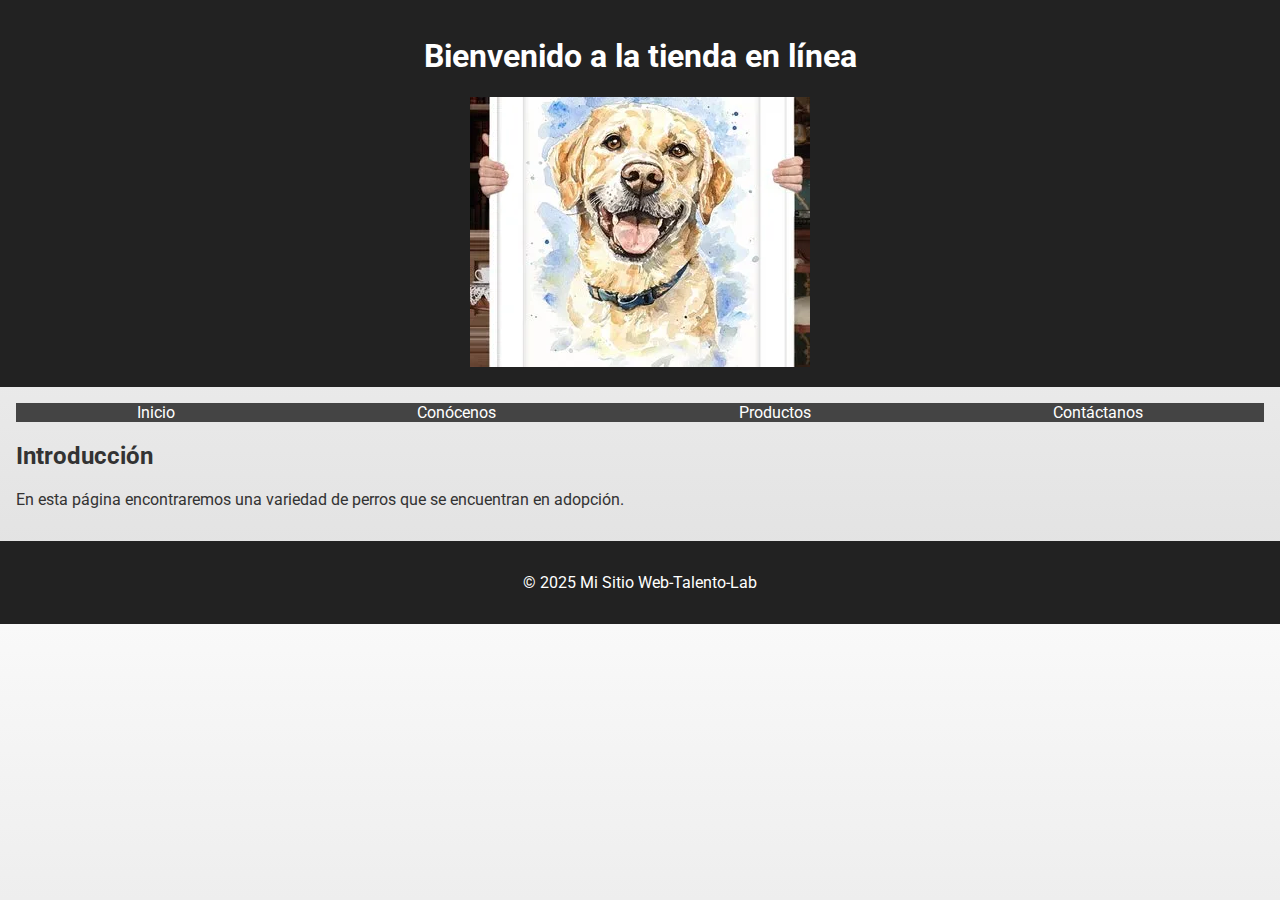
<file: index.html>
<!DOCTYPE html>
<html lang="es">
<head>
    <meta charset="UTF-8">
    <meta name="viewport" content="width=device-width, initial-scale=1.0">
    <meta name="description" content="Curso de Front-End: Aprende los fundamentos del desarrollo web.">
    <title>e-Commerce</title>
    <link rel="stylesheet" href="styles.css">
    <link href="https://fonts.googleapis.com/css2?family=Roboto&family=Lobster&display=swap" rel="stylesheet">
</head>
<body>
    <header>
        <h1>Bienvenido a la tienda en línea</h1>
        <img src="./Fotos/logo.png" alt="Logo de la tienda en línea">
    </header>
    <main>
        <nav>
            <ul>
                <li><a href="./index.html">Inicio</a></li>
                <li><a href="./Conocenos.html">Conócenos</a></li>
                <li><a href="./Productos.html">Productos</a></li>
                <li><a href="./Contactanos.html">Contáctanos</a></li>
            </ul>
        </nav>
        <section>
            <h2>Introducción</h2>
            <p>En esta página encontraremos una variedad de perros que se encuentran en adopción.</p>
        </section>
    </main>
    <footer>
        <p>&copy; 2025 Mi Sitio Web-Talento-Lab</p>
    </footer>
</body>
</html>
</file>
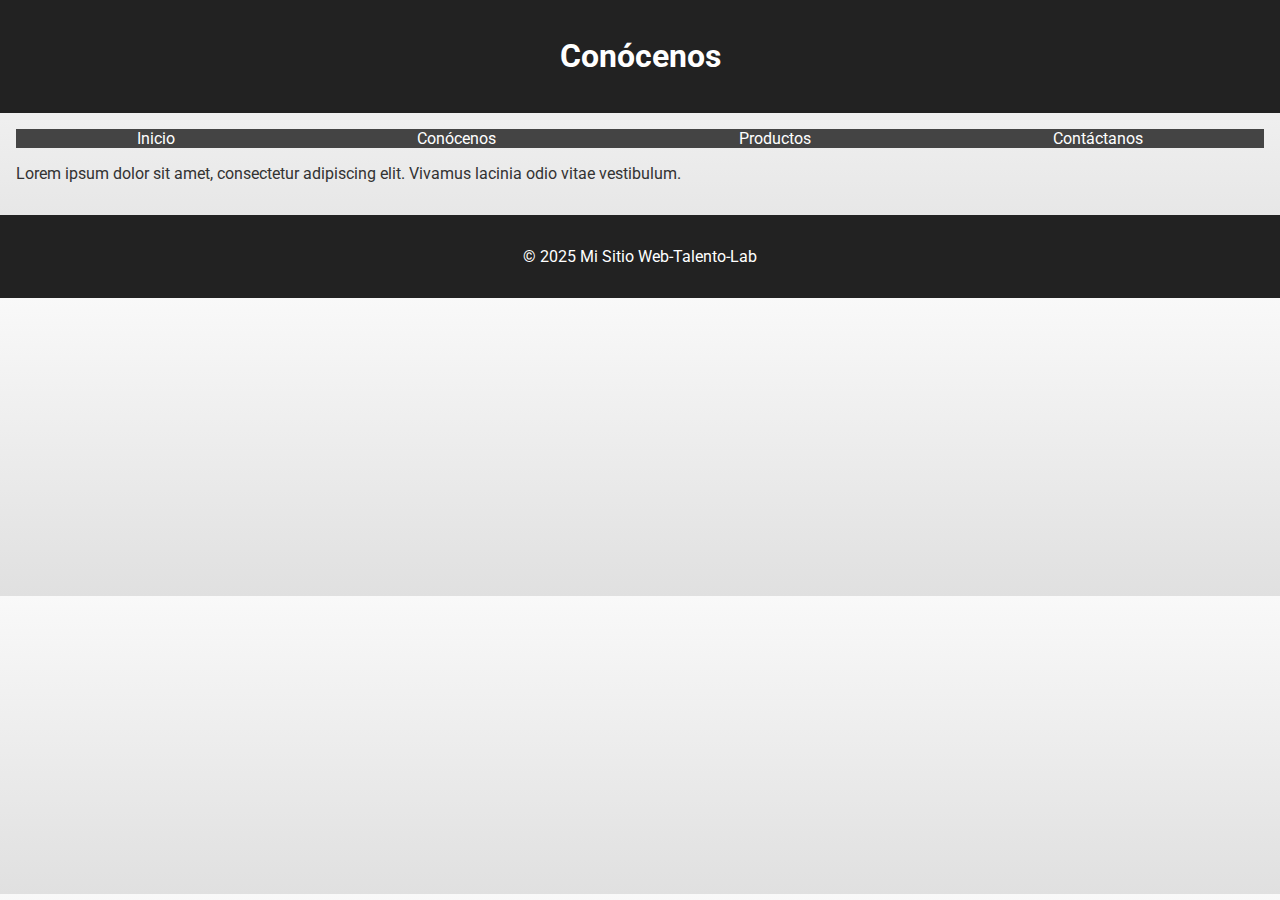
<file: Conocenos.html>
<!DOCTYPE html>
<html lang="es">
<head>
    <meta charset="UTF-8">
    <meta name="viewport" content="width=device-width, initial-scale=1.0">
    <title>Conócenos</title>
    <link rel="stylesheet" href="styles.css">
    <link href="https://fonts.googleapis.com/css2?family=Roboto&family=Lobster&display=swap" rel="stylesheet">
</head>
<body>
    <header>
        <h1>Conócenos</h1>
    </header>
    <main>
        <nav>
            <ul>
                <li><a href="./index.html">Inicio</a></li>
                <li><a href="./Conocenos.html">Conócenos</a></li>
                <li><a href="./Productos.html">Productos</a></li>
                <li><a href="./Contactanos.html">Contáctanos</a></li>
            </ul>
        </nav>
        <p>Lorem ipsum dolor sit amet, consectetur adipiscing elit. Vivamus lacinia odio vitae vestibulum.</p>
    </main>
    <footer>
        <p>&copy; 2025 Mi Sitio Web-Talento-Lab</p>
    </footer>
</body>
</html>
</file>
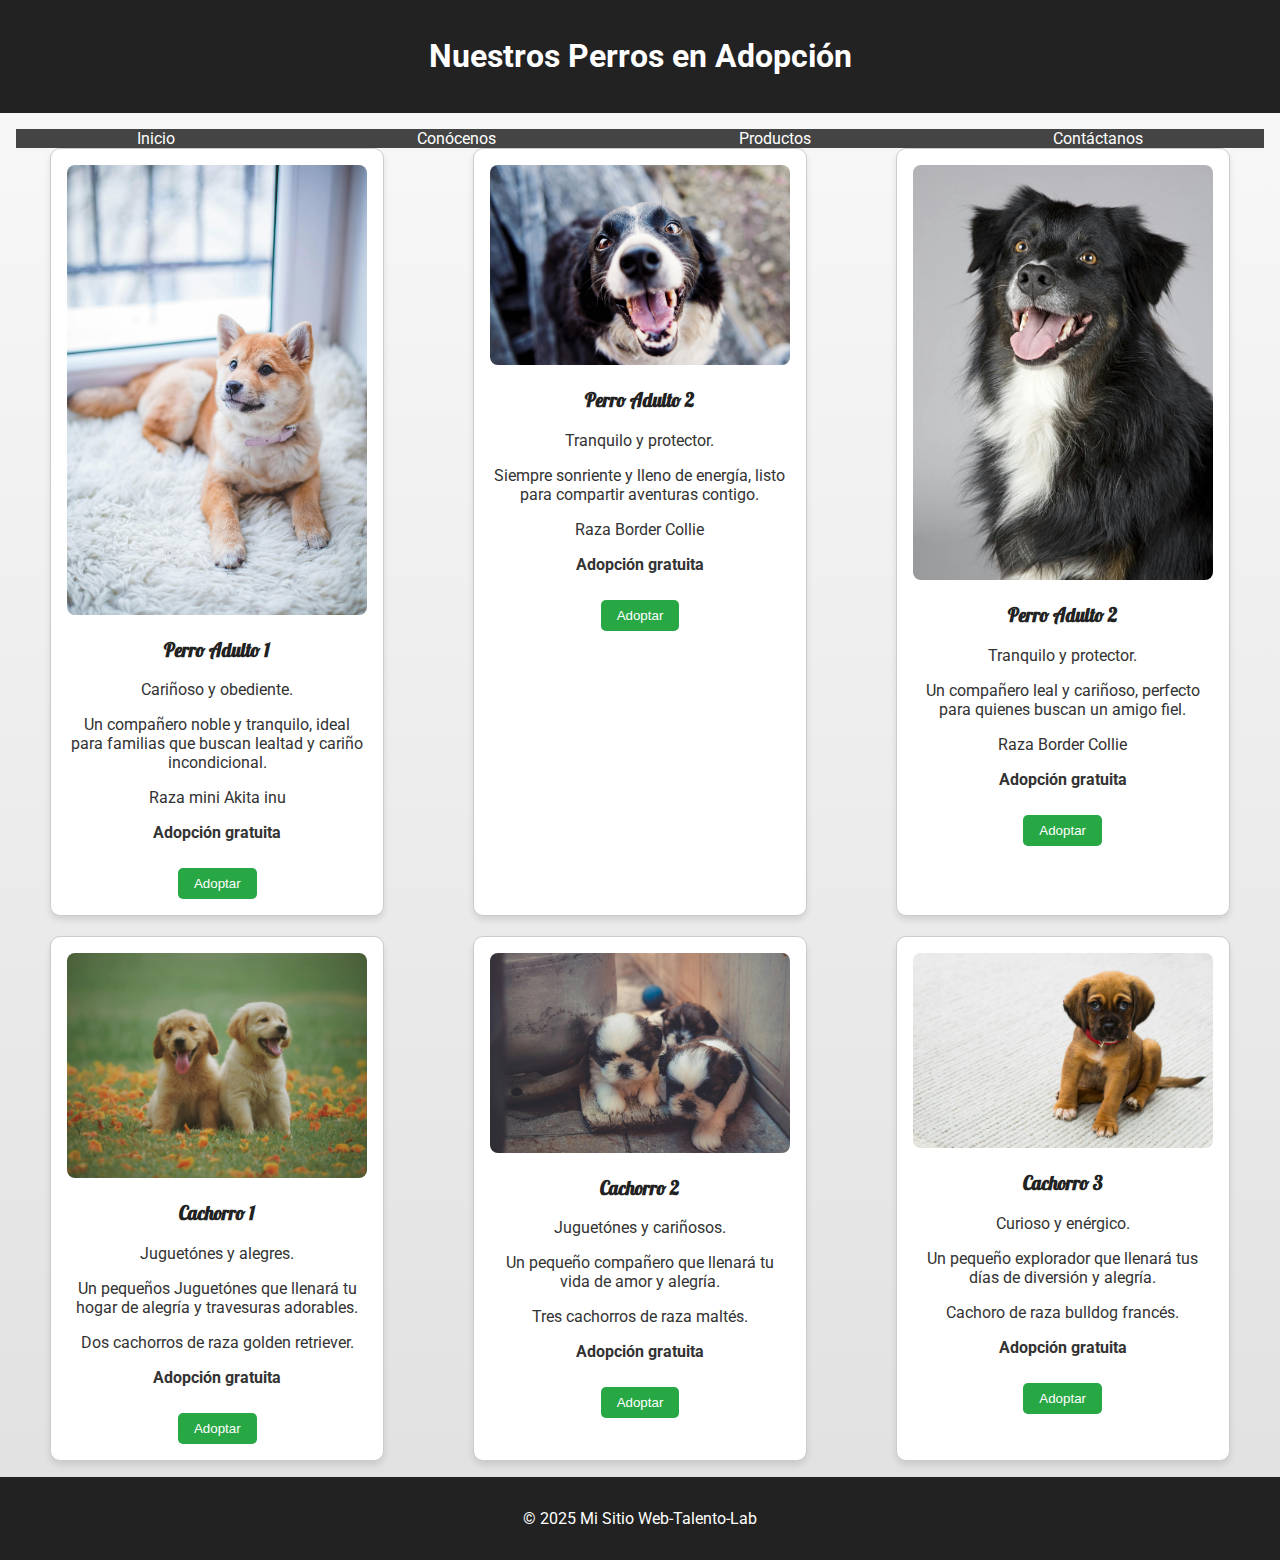
<file: Productos.html>
<!DOCTYPE html>
<html lang="es">
<head>
    <meta charset="UTF-8">
    <meta name="viewport" content="width=device-width, initial-scale=1.0">
    <title>Productos</title>
    <link rel="stylesheet" href="styles.css">
    <link href="https://fonts.googleapis.com/css2?family=Roboto&family=Lobster&display=swap" rel="stylesheet">
</head>
<body>
    <header>
        <h1>Nuestros Perros en Adopción</h1>
    </header>
    <main>
        <nav>
            <ul>
                <li><a href="./index.html">Inicio</a></li>
                <li><a href="./Conocenos.html">Conócenos</a></li>
                <li><a href="./Productos.html">Productos</a></li>
                <li><a href="./Contactanos.html">Contáctanos</a></li>
            </ul>
        </nav>
        <section class="productos">
            <article>
                <img src="./Fotos/Adulto_01.jpg" alt="Perro Adulto 1">
                <h3>Perro Adulto 1</h3>
                <p>Cariñoso y obediente.</p>
                <p>Un compañero noble y tranquilo, ideal para familias que buscan lealtad y cariño incondicional.</p>
                <p>Raza mini Akita inu</p>
                <p><strong>Adopción gratuita</strong></p>
                <button>Adoptar</button>
            </article>
            <article>
                <img src="./Fotos/Adulto_02.jpg" alt="Perro Adulto 2">
                <h3>Perro Adulto 2</h3>
                <p>Tranquilo y protector.</p>
                <p>Siempre sonriente y lleno de energía, listo para compartir aventuras contigo.</p>
                <p>Raza Border Collie</p>
                <p><strong>Adopción gratuita</strong></p>
                <button>Adoptar</button>
            </article>
            <article>
                <img src="./Fotos/Adulto_03.jpg" alt="Perro Adulto 3">
                <h3>Perro Adulto 2</h3>
                <p>Tranquilo y protector.</p>
                <p>Un compañero leal y cariñoso, perfecto para quienes buscan un amigo fiel.</p>
                <p>Raza Border Collie</p>
                <p><strong>Adopción gratuita</strong></p>
                <button>Adoptar</button>
            </article>
            <article>
                <img src="./Fotos/Cachoro_01.jpg" alt="Cachorro 1">
                <h3>Cachorro 1</h3>
                <p>Juguetónes y alegres.</p>
                <p>Un pequeños Juguetónes que llenará tu hogar de alegría y travesuras adorables.</p>
                <p>Dos cachorros de raza golden retriever.</p>
                <p><strong>Adopción gratuita</strong></p>
                <button>Adoptar</button>
            </article>
            <article>
                <img src="./Fotos/Cachoro_02.jpg" alt="Cachorro 2">
                <h3>Cachorro 2</h3>
                <p>Juguetónes y cariñosos.</p>
                <p>Un pequeño compañero que llenará tu vida de amor y alegría.</p>
                <p>Tres cachorros de raza maltés.</p>
                <p><strong>Adopción gratuita</strong></p>
                <button>Adoptar</button>
            </article>
            <article>
                <img src="./Fotos/Cachoro_03.jpg" alt="Cachorro 3">
                <h3>Cachorro 3</h3>
                <p>Curioso y enérgico.</p>
                <p>Un pequeño explorador que llenará tus días de diversión y alegría.</p>
                <p>Cachoro de raza bulldog francés.</p>
                <p><strong>Adopción gratuita</strong></p>
                <button>Adoptar</button>
        </section>
    </main>
    <footer>
        <p>&copy; 2025 Mi Sitio Web-Talento-Lab</p>
    </footer>
</body>
</html>
</file>
<file: styles.css>
/* Estilos globales */
body {
    font-family: 'Roboto', sans-serif;
    margin: 0;
    padding: 0;
    background: linear-gradient(to bottom, #f9f9f9, #e0e0e0);
    color: #333;
}

header, footer {
    background-color: #222;
    color: white;
    text-align: center;
    padding: 1rem;
}

nav ul {
    list-style: none;
    display: flex;
    justify-content: space-around;
    padding: 0;
    margin: 0;
    background-color: #444;
}

nav ul li a {
    text-decoration: none;
    color: white;
    padding: 0.5rem 1rem;
}

nav ul li a:hover {
    background-color: #666;
    border-radius: 5px;
}

main {
    padding: 1rem;
}

/* Tarjetas de productos */
.productos {
    display: flex;
    gap: 20px;
    flex-wrap: wrap;
    justify-content: space-around;
}

.productos article {
    background: white;
    border: 1px solid #ccc;
    border-radius: 10px;
    width: 300px;
    padding: 1rem;
    text-align: center;
    box-shadow: 0 4px 6px rgba(0,0,0,0.1);
}

.productos article img {
    max-width: 100%;
    border-radius: 8px;
}

.productos article h3 {
    font-family: 'Lobster', cursive;
    color: #222;
}

.productos article button {
    margin-top: 10px;
    padding: 0.5rem 1rem;
    border: none;
    background: #28a745;
    color: white;
    border-radius: 5px;
    cursor: pointer;
}

.productos article button:hover {
    background: #218838;
}
</file>
